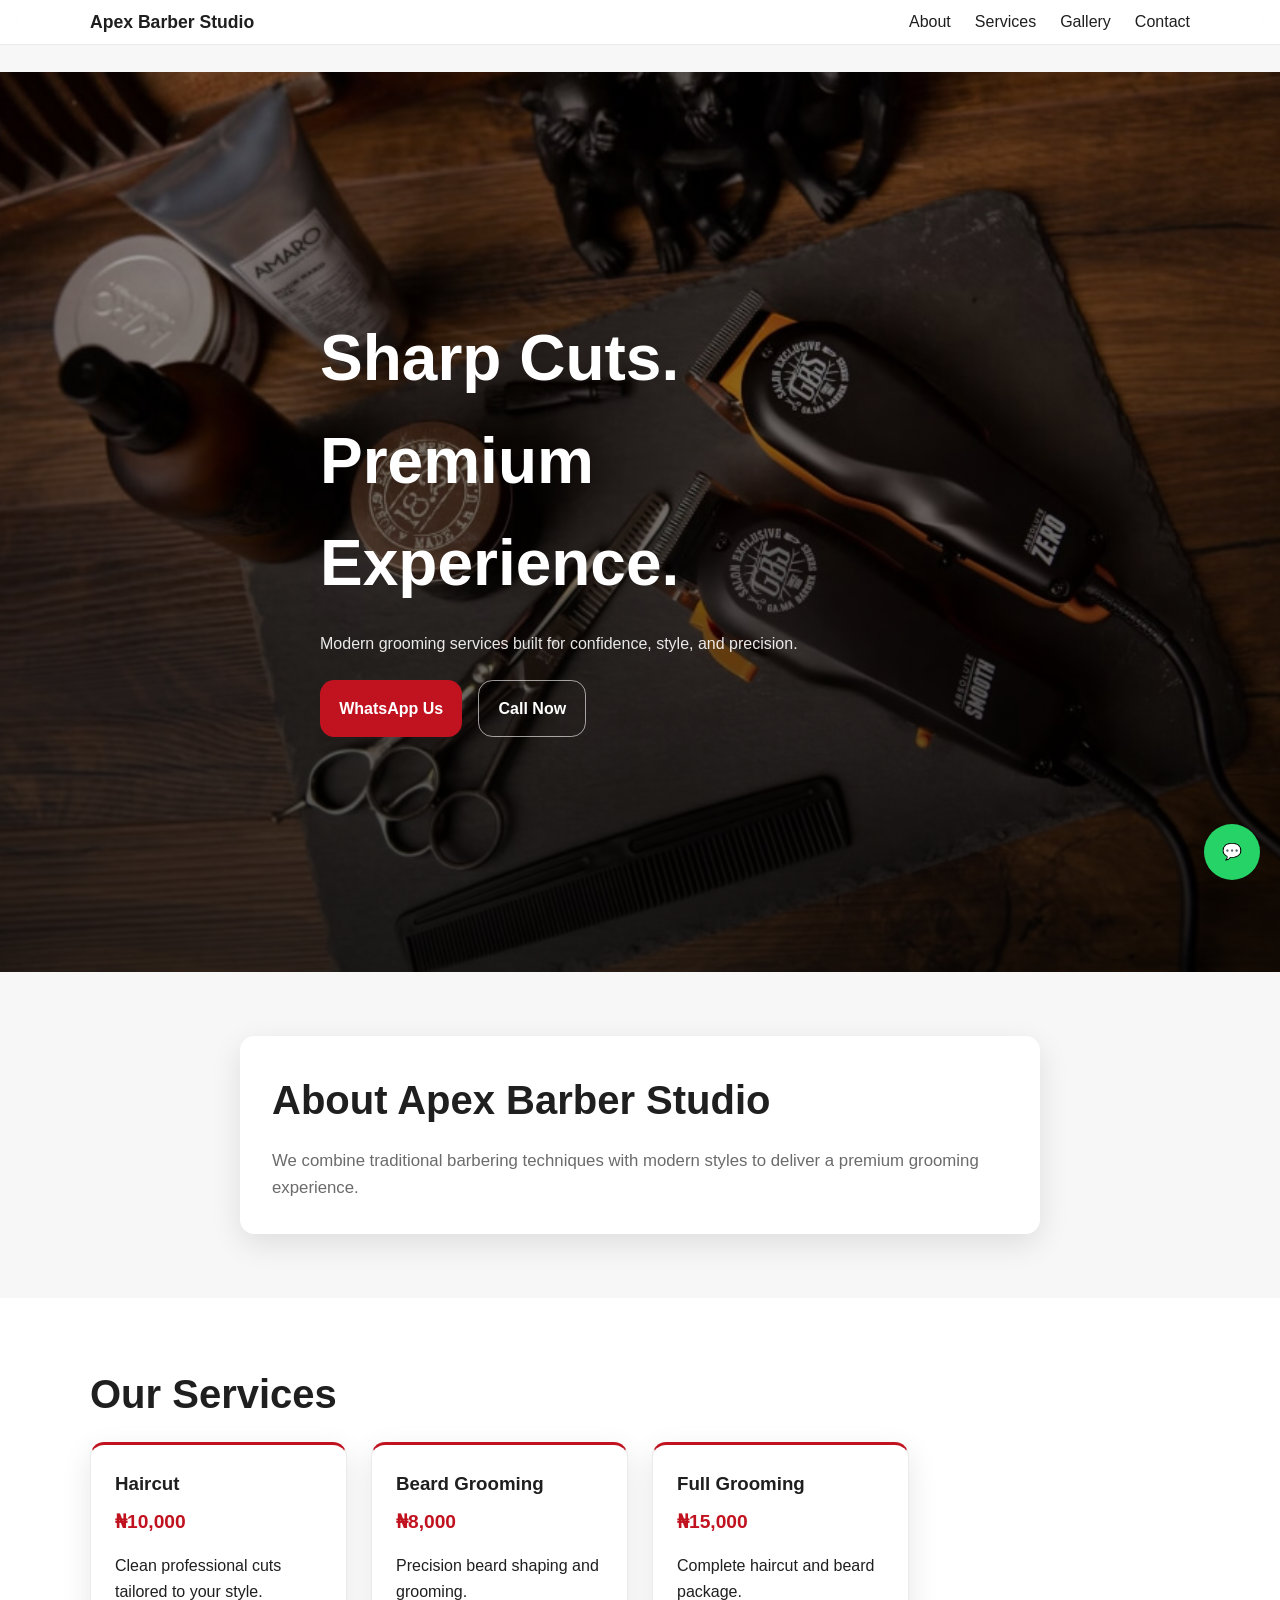
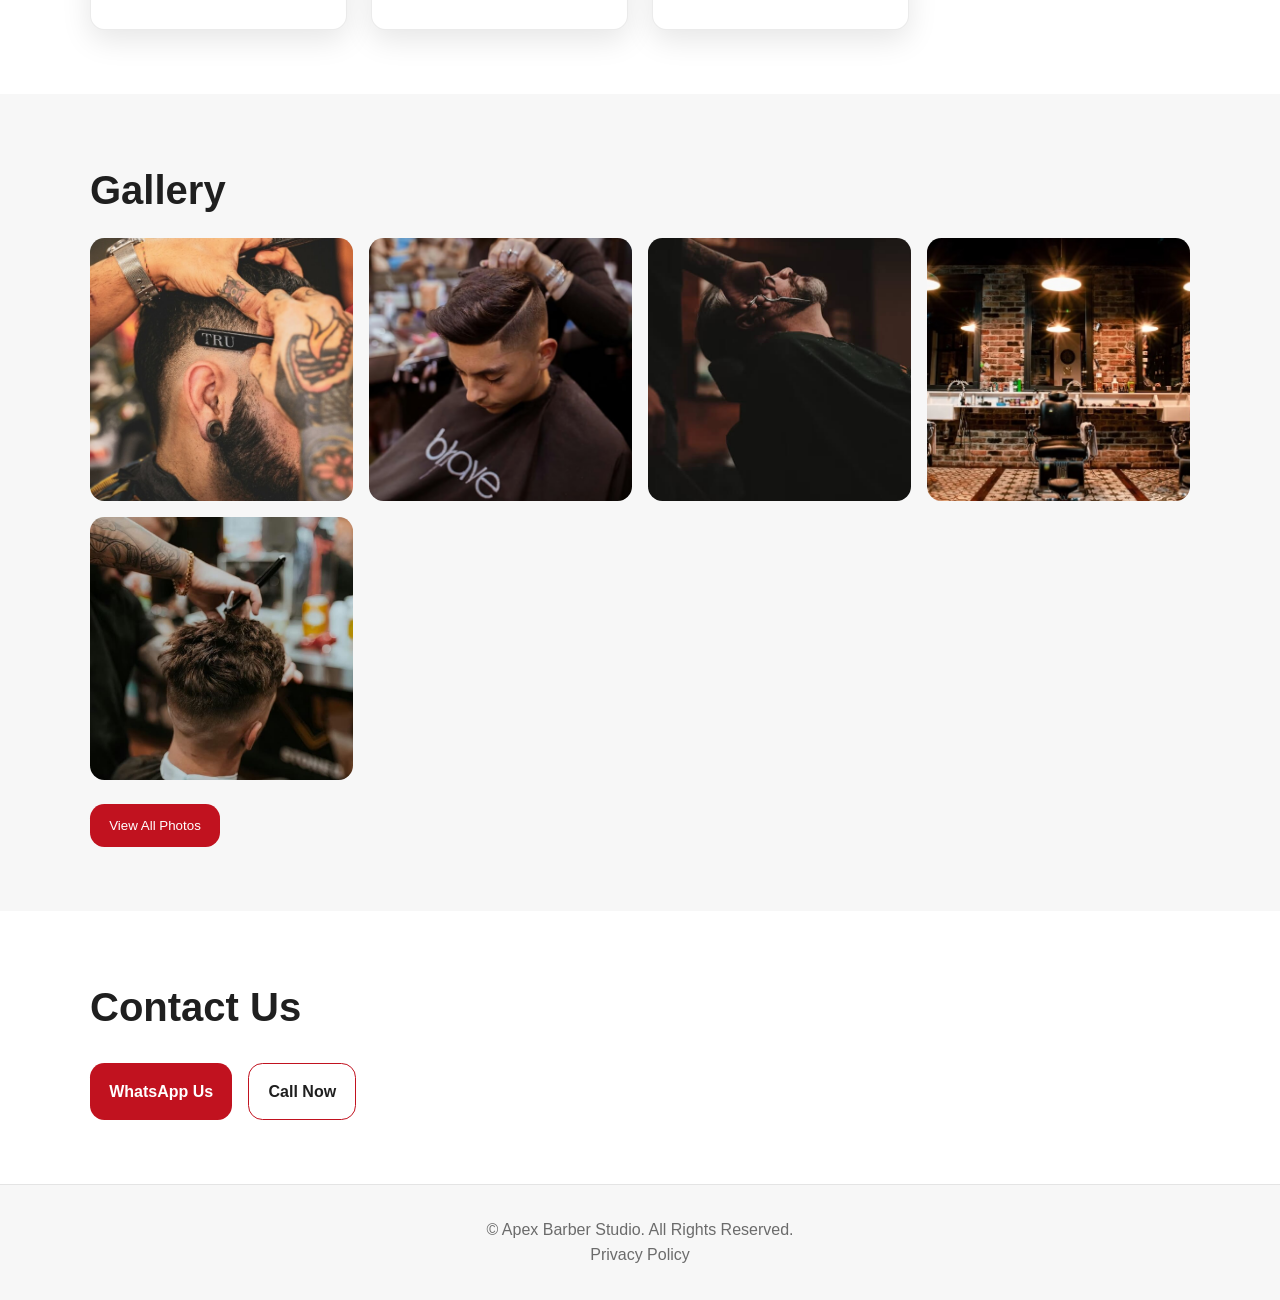
<file: index.html>
<!DOCTYPE html>
<html lang="en">

<head>

  <meta charset="UTF-8">
  <meta name="viewport" content="width=device-width, initial-scale=1.0">

  <title id="pageTitle">Business</title>

  <link rel="stylesheet" href="index.css">

</head>

<body>

<header class="header">

  <div class="container nav">

    <div class="logo" id="business-name"></div>

    <nav class="links">
      <a href="#about">About</a>
      <a href="#services">Services</a>
      <a href="#gallery">Gallery</a>
      <a href="#contact">Contact</a>
    </nav>

    <button class="hamburger" id="hamburger">
      <span></span>
      <span></span>
      <span></span>
    </button>

  </div>


  <nav class="mobile-menu" id="mobileMenu">

    <a href="#about">About</a>
    <a href="#services">Services</a>
    <a href="#gallery">Gallery</a>
    <a href="#contact">Contact</a>

  </nav>

</header>


<section class="hero">

  <img
    id="heroImage"
    class="hero-img"
    alt="Business hero image"
  >

  <div class="overlay"></div>

  <div class="container hero-content">

    <h1 id="heroTitle"></h1>

    <p id="heroText"></p>

    <div class="hero-buttons">

      <a class="btn primary" id="heroWhatsappBtn">
        WhatsApp Us
      </a>

      <a class="btn outline" id="heroCallBtn">
        Call Now
      </a>

    </div>

  </div>

</section>


<section id="about" class="section">

  <div class="container about-content">

    <h2 id="aboutTitle"></h2>

    <p id="aboutText"></p>

  </div>

</section>


<section id="services" class="section dark">

  <div class="container">

    <h2>Our Services</h2>

    <p id="servicesText"></p>

    <div class="grid" id="servicesContainer"></div>

  </div>

</section>


<section id="gallery" class="section">

  <div class="container">

    <h2>Gallery</h2>

    <div class="gallery collapsed" id="galleryContainer"></div>

    <button class="gallery-btn">
      View All Photos
    </button>

  </div>

</section>


<section id="contact" class="section dark">

  <div class="container">

    <h2>Contact Us</h2>

    <p id="contactText"></p>

    <div class="contact-buttons">

      <a class="btn primary" id="whatsappBtn">
        WhatsApp Us
      </a>

      <a class="btn outline" id="callBtn">
        Call Now
      </a>

    </div>

  </div>

</section>


<footer class="footer">

  <div class="container">

    © <span id="footerName"></span>. All Rights Reserved.

    <br>

    <a href="privacy-policy.html">
      Privacy Policy
    </a>

  </div>

</footer>


<a
  class="floating-whatsapp"
  id="floatingWhatsapp"
>
  💬
</a>


<script src="content.js"></script>
<script src="index.js"></script>

</body>

</html>
</file>
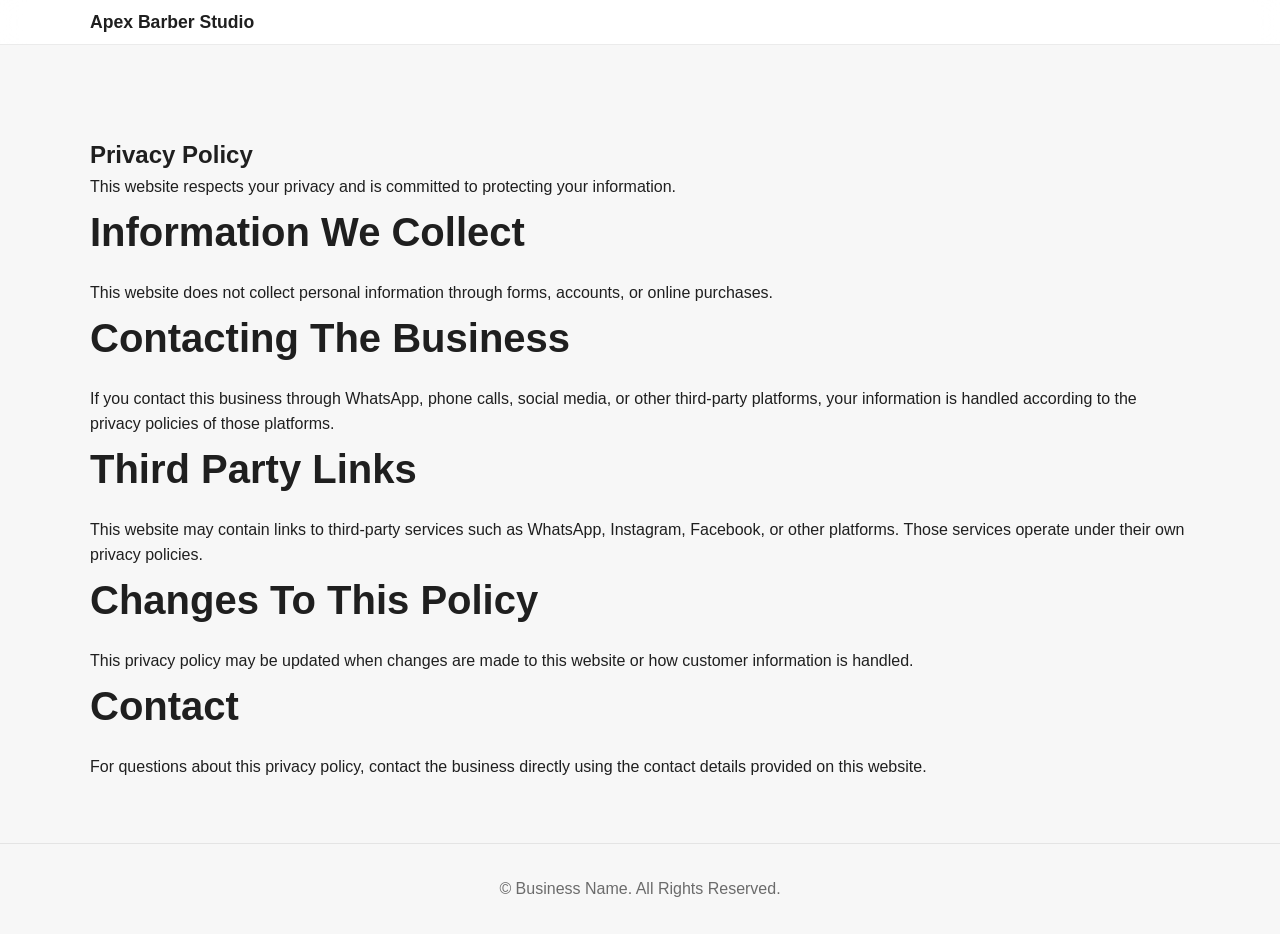
<file: privacy-policy.html>
<!DOCTYPE html>
<html lang="en">

<head>

<meta charset="UTF-8">
<meta name="viewport" content="width=device-width, initial-scale=1.0">

<title>Privacy Policy</title>

<link rel="stylesheet" href="index.css">

</head>

<body>


<header class="header">

<div class="container nav">

<div class="logo" id="business-name"></div>

</div>

</header>


<section class="section">

<div class="container">


<h1>Privacy Policy</h1>


<p>
This website respects your privacy and is committed to protecting your information.
</p>


<h2>Information We Collect</h2>

<p>
This website does not collect personal information through forms,
accounts, or online purchases.
</p>


<h2>Contacting The Business</h2>

<p>
If you contact this business through WhatsApp, phone calls,
social media, or other third-party platforms, your information
is handled according to the privacy policies of those platforms.
</p>


<h2>Third Party Links</h2>

<p>
This website may contain links to third-party services such as
WhatsApp, Instagram, Facebook, or other platforms.
Those services operate under their own privacy policies.
</p>


<h2>Changes To This Policy</h2>

<p>
This privacy policy may be updated when changes are made to this website
or how customer information is handled.
</p>


<h2>Contact</h2>

<p>
For questions about this privacy policy, contact the business directly
using the contact details provided on this website.
</p>


</div>

</section>


<footer class="footer">

<div class="container">

© Business Name. All Rights Reserved.

</div>

</footer>



<script src="content.js"></script>
<script src="index.js"></script>
</body>

</html>
</file>
<file: index.css>
:root {

  /* =========================
     CLIENT SETTINGS
     CHANGE ONLY THESE
  ========================= */

  --brand:#111;
  --brand-hover:#333;
  --brand-soft:rgba(17,17,17,.1);

  --bg-main:#f7f7f7;
  --bg-surface:#fff;
  --bg-card:#fff;

  --text-main:#1f1f1f;
  --text-muted:#6b6b6b;
  --text-light:#fff;

  --nav-bg:rgba(255,255,255,.9);
  --nav-link:var(--text-main);
  --nav-hover:var(--brand);

  --hero-overlay:
  linear-gradient(
    to bottom,
    rgba(0,0,0,.25),
    rgba(0,0,0,.75)
  );

  --hero-title:#fff;
  --hero-text:rgba(255,255,255,.9);

  --btn-bg:var(--brand);
  --btn-hover:var(--brand-hover);
  --btn-text:#fff;

  --border:rgba(0,0,0,.08);

  --card-hover: var(--brand-soft);

  --whatsapp:#25D366;

  --radius:.9rem;

  --shadow:
  0 10px 30px rgba(0,0,0,.1);

  --space-1:.5rem;
  --space-2:1rem;
  --space-3:1.5rem;
  --space-4:2rem;
  --space-5:4rem;

  --container:68.75rem;
}


/* RESET */

*{
  margin:0;
  padding:0;
  box-sizing:border-box;
}

html{
  scroll-behavior:smooth;
}

body{
  font-family:Arial,sans-serif;
  background:var(--bg-main);
  color:var(--text-main);
  line-height:1.6;
  padding-top:4.5rem;
}

img{
  width:100%;
  display:block;
  object-fit:cover;
}

a{
  text-decoration:none;
  color:inherit;
}

button{
  cursor:pointer;
}

.container{
  width:min(90%,var(--container));
  margin-inline:auto;
}


/* HEADER */

.header{
  position:fixed;
  top:0;
  left:0;
  width:100%;
  background:var(--nav-bg);
  backdrop-filter:blur(.75rem);
  border-bottom:1px solid var(--border);
  z-index:1000;
}

.nav{
  display:flex;
  justify-content:space-between;
  align-items:center;
  padding:var(--space-1) 0;
}

.logo{
  font-size:1.1rem;
  font-weight:700;
}

.links{
  display:flex;
  gap:var(--space-3);
}

.links a{
  color:var(--nav-link);
  font-weight:500;
  transition:.2s;
}

.links a:hover{
  color:var(--nav-hover);
}


/* MOBILE NAV */

.hamburger{
  display:none;
  width:3rem;
  height:3rem;
  border:none;
  background:transparent;
}

.hamburger span{
  display:block;
  width:1.6rem;
  height:.15rem;
  margin:.35rem auto;
  background:var(--text-main);
  transition:.3s;
}

.hamburger.active span:nth-child(1){
  transform:translateY(.5rem) rotate(45deg);
}

.hamburger.active span:nth-child(2){
  opacity:0;
}

.hamburger.active span:nth-child(3){
  transform:translateY(-.5rem) rotate(-45deg);
}

.mobile-menu{
  position:fixed;
  top:4.5rem;
  left:0;
  width:100%;
  background:var(--bg-surface);
  display:flex;
  flex-direction:column;
  gap:1.5rem;
  padding:2rem;
  transform:translateY(-160%);
  transition:.35s;
  z-index:1500;
}

.mobile-menu.active{
  transform:translateY(0);
}


/* HERO */

.hero{
  position:relative;
  min-height:100vh;
  display:flex;
  align-items:center;
}

.hero-img{
  position:absolute;
  inset:0;
  height:100%;
}

.hero-buttons{
  display:flex;
  gap:var(--space-2);
  flex-wrap:wrap;
}

.overlay{
  position:absolute;
  inset:0;
  background:var(--hero-overlay);
}

.hero-content{
  position:relative;
  z-index:2;
  max-width:40rem;
}

.hero-content h1{
  font-size:clamp(2.5rem,5vw,4rem);
  color:var(--hero-title);
  margin-bottom:var(--space-2);
}

.hero-content p{
  color:var(--hero-text);
  margin-bottom:var(--space-3);
}





/* ABOUT SECTION */

.about-content{
  max-width:50rem;
  margin-inline:auto;
  padding:var(--space-4);
  background:var(--bg-surface);
  border-radius:var(--radius);
  box-shadow:var(--shadow);
}

.about-content h2{
  margin-bottom:var(--space-2);
}

.about-content p{
  color:var(--text-muted);
  font-size:1.05rem;
}


/* BUTTONS */

.btn{
  display:inline-flex;
  align-items:center;
  justify-content:center;
  padding:.9rem 1.2rem;
  border-radius:var(--radius);
  font-weight:600;
  transition:.2s;
  min-height: 3rem;
}

.primary{
  background:var(--btn-bg);
  color:var(--btn-text);
}

.primary:hover{
  background:var(--btn-hover);
}

.outline{
  background:transparent;
  border:1px solid rgba(255,255,255,.6);
  color:white;
}

.outline:hover{
  background:rgba(255,255,255,.12);
}


/* SECTIONS */

.section{
  padding:var(--space-5) 0;
}

.dark{
  background:var(--bg-surface);
}


.section h2{
  font-size:clamp(1.8rem,4vw,2.5rem);
  margin-bottom:var(--space-2);
}


/* SERVICES PRICE */
.service-price{
  font-size:1.2rem;
  font-weight:700;
  color:var(--brand);
  margin:.5rem 0 1rem;
}


/* CARDS */

.grid{
  display:grid;
  grid-template-columns:1fr;
  gap:var(--space-3);
}

.card{
  background:var(--bg-card);
  border:1px solid var(--border);
  border-top:3px solid var(--brand);
  padding:var(--space-3);
  border-radius:var(--radius);
  box-shadow:var(--shadow);
  transition:.2s;
}
.card:hover{
  background:var(--card-hover);
  transform:translateY(-.2rem);
}


/* GALLERY */

.gallery{
  display:grid;
  grid-template-columns:1fr;
  gap:var(--space-2);
}


.gallery img{
  aspect-ratio:1/1;
  border-radius:var(--radius);
  transition: 0.2s;
}

.gallery img:hover{
  transform:scale(1.02);
}

.gallery.collapsed img:nth-child(n+6){
  display:none;
}

.gallery-btn{
  margin-top:var(--space-3);
  padding:.9rem 1.2rem;
  border:none;
  border-radius:var(--radius);
  background:var(--btn-bg);
  color:var(--btn-text);
}


/* CONTACT */

.contact-buttons{
  display:flex;
  gap:var(--space-2);
  flex-wrap:wrap;
  margin-top:var(--space-3);
}

#contact .outline{
  color:var(--text-main);
  border-color:var(--brand);
}

#contact .outline:hover{
  background:var(--brand-soft);
}


/* FOOTER */

.footer{
  text-align:center;
  padding:var(--space-4) 0;
  color:var(--text-muted);
  border-top:1px solid var(--border);
}


/* WHATSAPP */

.floating-whatsapp{
  position:fixed;
  right:1.25rem;
  bottom:1.25rem;
  width:3.5rem;
  height:3.5rem;
  background:var(--whatsapp);
  color:white;
  border-radius:50%;
  display:flex;
  align-items:center;
  justify-content:center;
  box-shadow:var(--shadow);
  z-index:1000;
}


/* RESPONSIVE */

@media(max-width:48rem){

.links{
  display:none;
}

.hamburger{
  display:block;
}

.hero{
  text-align:center;
}

.hero-content{
  margin-inline:auto;
}

.hero-buttons,
.contact-buttons{
  justify-content:center;
}

.contact-buttons{
  flex-direction:column;
}

.contact-buttons .btn{
  width:100%;
}

}


@media(min-width:37.5rem){

.grid{
  grid-template-columns:repeat(2,1fr);
}

.gallery{
  grid-template-columns:repeat(2,1fr);
}

}


@media(min-width:56.25rem){

.grid{
  grid-template-columns:repeat(3,1fr);
}

.gallery{
  grid-template-columns:repeat(3,1fr);
}

}


@media(min-width:75rem){

.grid{
  grid-template-columns:repeat(4,1fr);
}

.gallery{
  grid-template-columns:repeat(4,1fr);
}

}
</file>
